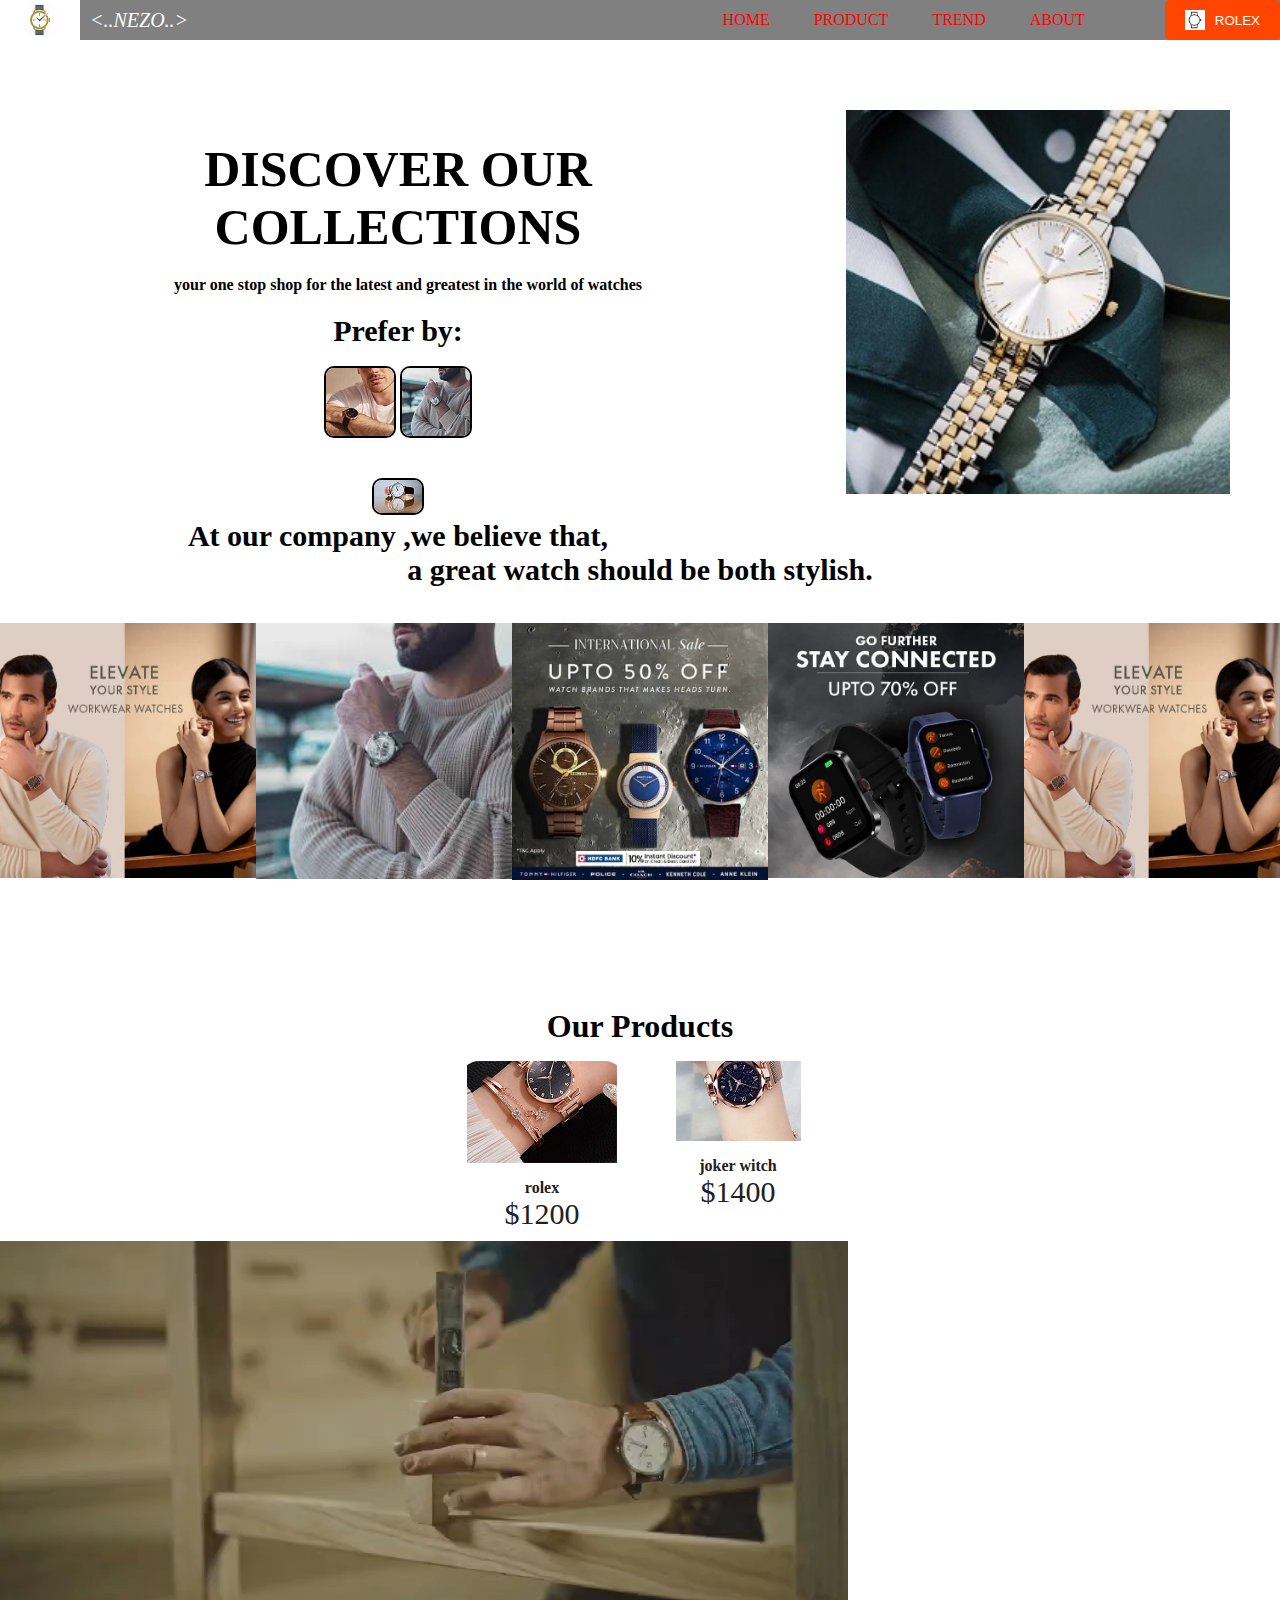
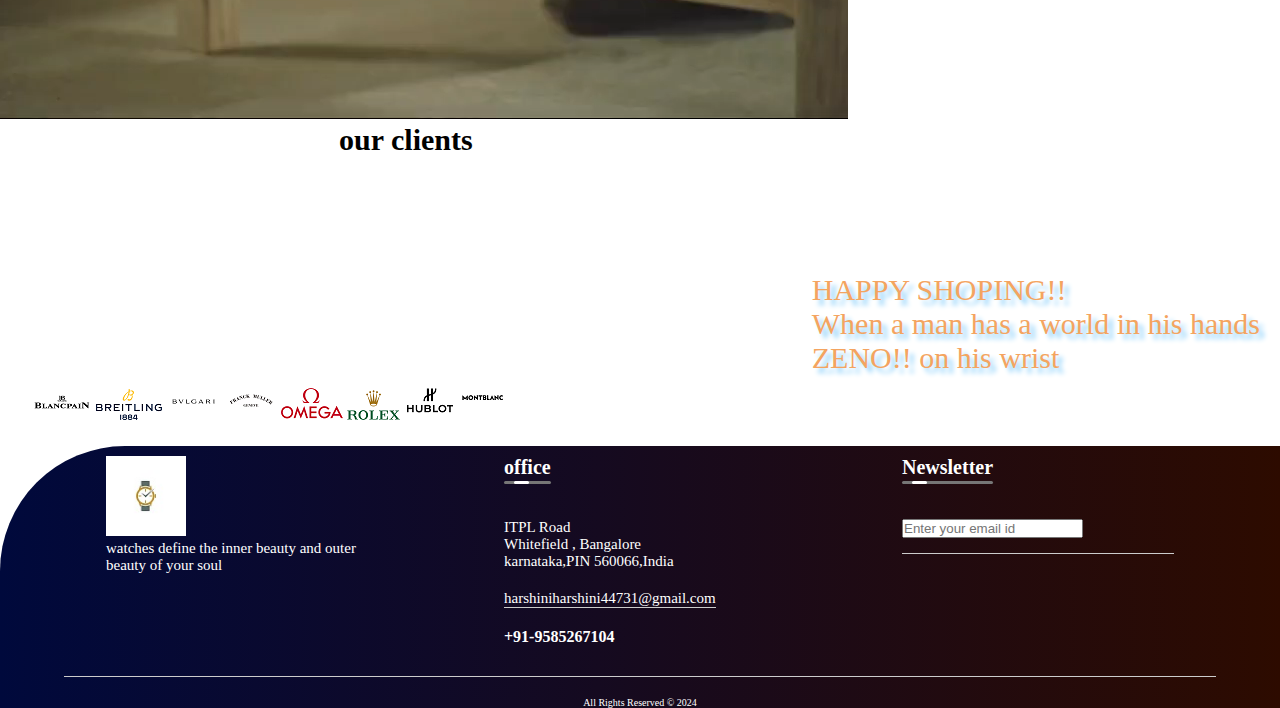
<file: index.html>
<!doctype html>
<html>
  <head>
    <title>NEZO WITCH </title>
	<meta charset="UTF-8">
	<link href="bb.css" rel="stylesheet">
	
	</head>
	<body>
	   <nav>
          <img src="aaa.png" class="logo"><p class="g"><..NEZO..></p>
		  <ul>
			<li><a href="index.html">HOME</a></li>
			<li><a href="product.html">PRODUCT</a></li>
			<li><a href="dd.html">TREND</a></li>
			<li><a href="hh.html">ABOUT</a></li>
		  </ul>
		  <button class="btn"><img src="empty.png">ROLEX</button>
	   </nav>
	   <img src="akilia.jpg" class="a">
	   <h1 class="b">DISCOVER OUR<br>COLLECTIONS</h1>
	   <h4 class="c">your one stop shop for the latest and greatest in the world of watches</h4>
	   <h3 class="d"> Prefer by:</h3><br>
	   <center>
		<img src="handsome.jpg" class="f">
		<img src="handsome 2.jpg" class="f">
	</center>
	<br><br>
	<center>
	<img src="free wirst.jpg" class="e">
    </center>
    <h4 class="dd"><p>At our company ,we believe that,<br> a great watch should be both stylish.</h4></p><br><br>
		<div id="slider">
		<figure>
			<img src="elevate.jpeg">
			<img src="download.jpg">
			<img src="offer.jpeg">
			<img src="smart.jpg">
			<img src="elevate.jpeg">
		</figure>
	</div>
	<p class="m">
	   <section class="products">
		 <center><h1 class="u">Our Products</h1></center>
		   <div class="all-products">
			  <div class="product">
				 <img src="ladies.jpg">
				 <div class="product-info">
					<h4 class="product-title">rolex</h4>
					<p class="product-price">$1200</p>
					<a class="product-btn" href="a">Buy Now</a>
				 </div>
			  </div>
			  <div class="product">
			  <img src="icon.jpg">
			  <div class="product-info">
				 <h4 class="product-title">joker witch</h4>
				 <p class="product-price">$1400</p>
				 <a class="product-btn" href="a">Buy Now</a>
			  </div><br>
			</div>
		   </div>
	   </section>
	   <video autoplay loop muted plays-inline class="watch video.mp4">
		  <source src="watch video.mp4"></video>
		  <p class="i">HAPPY SHOPING!!<br>When a man has a world in his hands<br>ZENO!! on his wrist</p>
	<center><h4 class="h">our clients</h4></center>
    <marquee  direction="right" behaviour="alternate" loop="1000">
		<img src="balcipian.png">
		<img src="breitling.png">
		<img src="bulgavari.png">
		<img src="franck.png">
		<img src="omega.png">
		<img src="rolex.png">
		<img src="hulbot.png">
		<img src="mont.png"> 
    </div>
	</marquee>
	<br><br>
	 <footer>
		<div class="row">
			<div class="col">
				<img src="wrist watch.jpg" class="logo">
				<p class="ll">watches define the inner beauty and outer beauty of your soul</p>
			</div>
			<div class="col">
				<h3 class="nn">office<div class="underline"><span></span></div></h3>
				<p class="ll">ITPL Road</p>
				<p class="ll">Whitefield , Bangalore</p>
				<p class="ll">karnataka,PIN 560066,India</p>
				<p class="email-id">harshiniharshini44731@gmail.com</p>
				<h4>+91-9585267104</h4>
			</div>
			<div class="col">
				<h3 class="nn">Newsletter<div class="underline"><span></span></div></h3>
				<form>
					<input type="email" placeholder="Enter your email id" required>
				</form>
			</div>
		</div>
		<hr>
		<p class="copyrights">All Rights Reserved &copy; 2024</p>
	 </footer>
    
	
	</body> 
</html>
</file>
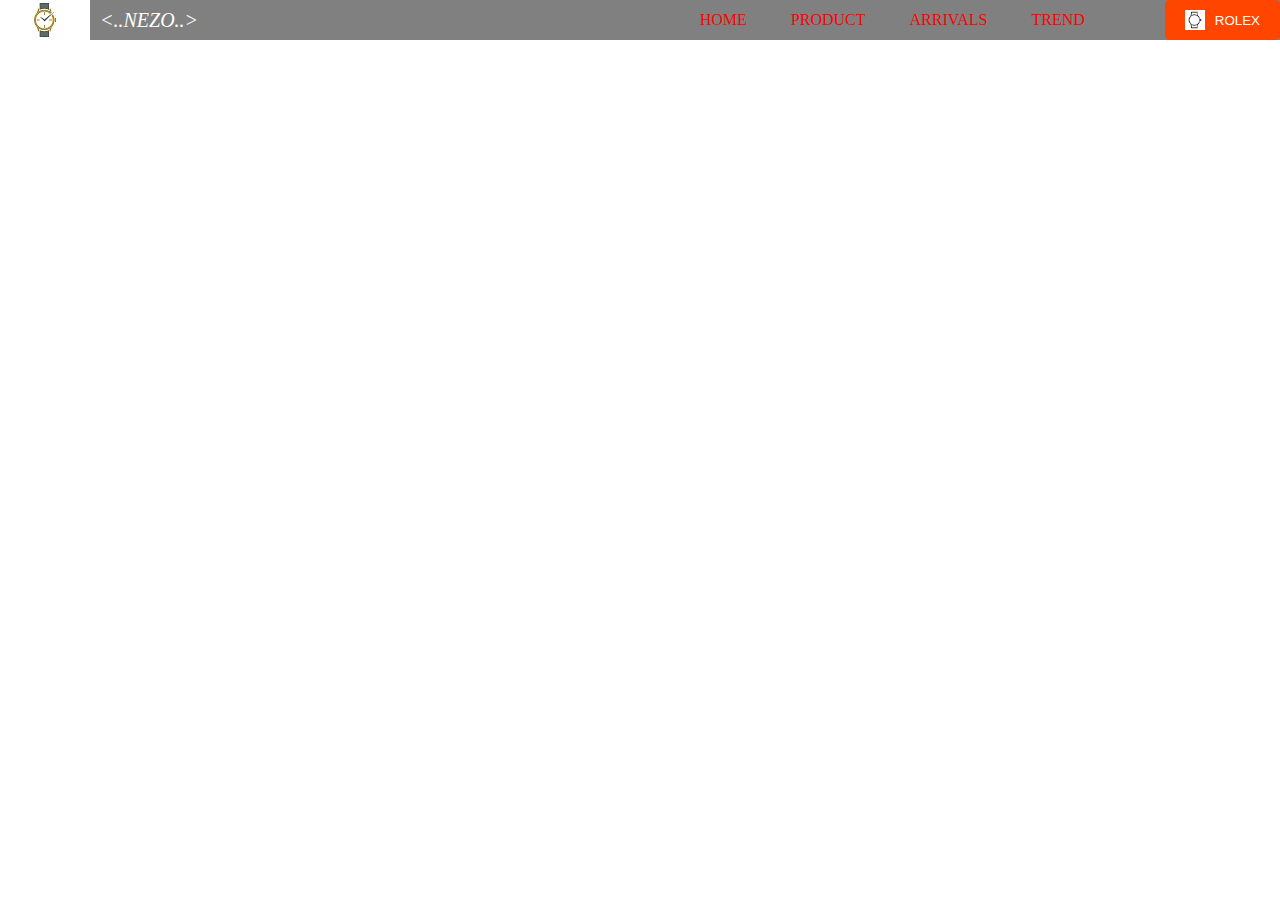
<file: arrival 1.html>
<!doctype html>
<html>
  <head>
    <title>Arrival </title>
	<meta charset="UTF-8">
	<link href="arrival2.css" rel="stylesheet">
	
	</head>
	<body>
	   <nav>
          <img src="aaa.png" class="logo"><p class="g"><..NEZO..></p>
		  <ul>
			<li><a href="http://127.0.0.1:5500/aa.html">HOME</a></li>
			<li><a href="http://127.0.0.1:5500/product.html#">PRODUCT</a></li>
			<li><a href="http://127.0.0.1:5500/product.html#">ARRIVALS</a></li>
			<li><a href="http://127.0.0.1:5500/product.html#">TREND</a></li>
		  </ul>
		  <button class="btn"><img src="empty.png">ROLEX</button>
	   </nav>
       </body>
       </html>
</file>
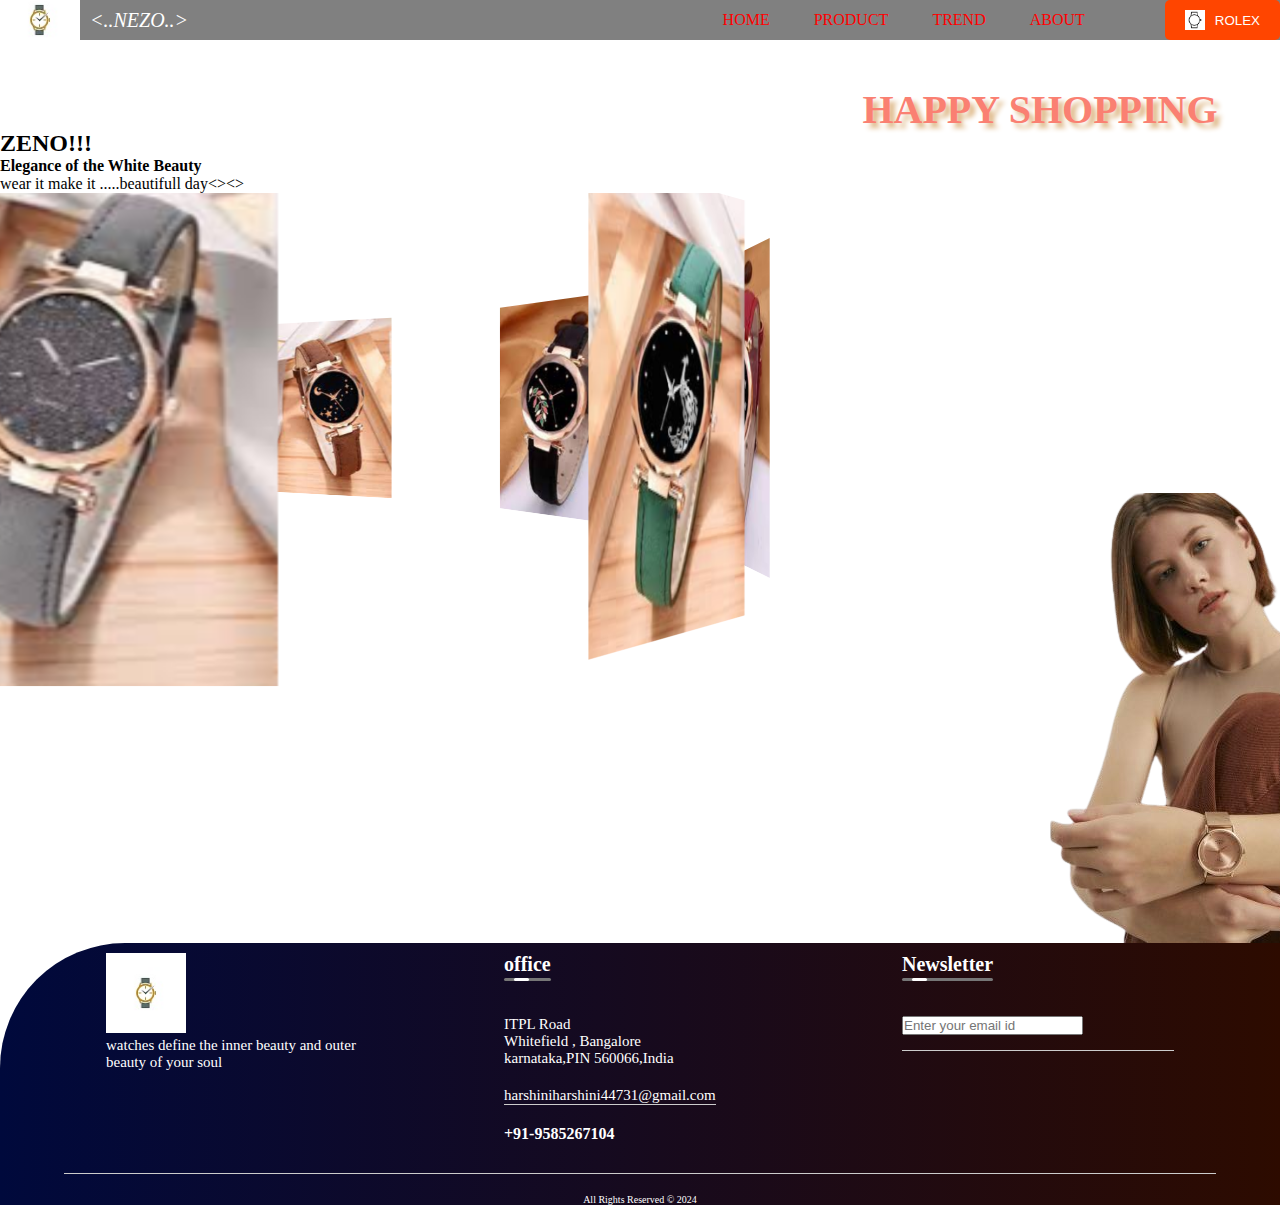
<file: dd.html>
<!doctype html>
<html>
  <head>
    <title>Trend</title>
	<meta charset="UTF-8">
	<link href="dd1.css" rel="stylesheet">
	
	</head>
	<body>
	   <nav>
          <img src="aaa.png" class="logo"><p class="g"><..NEZO..></p>
		  <ul>
			<li><a href="index.html">HOME</a></li>
			<li><a href="product.html">PRODUCT</a></li>
			<li><a href="dd.html">TREND</a></li>
			<li><a href="hh.html">ABOUT</a></li>
		  </ul>
		  <button class="btn"><img src="empty.png">ROLEX</button>
	   </nav>
   
       <div class="content">
        <h1 class="h">
           HAPPY SHOPPING
        </h1>
       <div class="author">
           <h2>ZENO!!!</h2>
           <p ><b>Elegance of the White Beauty</b></p>
           <p>
               wear it make it  .....beautifull day<><>
           </p>
        </div>
		<center>
		  <div class="banner">
			 <div class="slider" style="--quantity: 10"> 
				 <div class="item" style="--position: 1"><img src="n.jpg" alt=""></div>
				 <div class="item" style="--position: 2"><img src="a.jpg" alt=""></div>
				 <div class="item" style="--position: 3"><img src="b.jpg" alt=""></div>
				 <div class="item" style="--position: 4"><img src="c.jpg" alt=""></div>
				 <div class="item" style="--position: 5"><img src="d.jpg" alt=""></div>
				 <div class="item" style="--position: 6"><img src="f.jpg" alt=""></div>
				 <div class="item" style="--position: 7"><img src="i.jpg" alt=""></div>
				 <div class="item" style="--position: 8"><img src="j.jpg" alt=""></div>
		  </div>
		  </div>
		</div>
		 </center>
		 <div id="model">
			<img src="aqua.png" id="model 1">
		  </div>
		 <footer>
			<div class="row">
				<div class="col">
					<img src="wrist watch.jpg" class="logo">
					<p class="ll">watches define the inner beauty and outer beauty of your soul</p>
				</div>
				<div class="col">
					<h3 class="nn">office<div class="underline"><span></span></div></h3>
					<p class="ll">ITPL Road</p>
					<p class="ll">Whitefield , Bangalore</p>
					<p class="ll">karnataka,PIN 560066,India</p>
					<p class="email-id">harshiniharshini44731@gmail.com</p>
					<h4>+91-9585267104</h4>
				</div>
				<div class="col">
					<h3 class="nn">Newsletter<div class="underline"><span></span></div></h3>
					<form>
						<input type="email" placeholder="Enter your email id" required>
					</form>
				</div>
			</div>
			<hr>
			<p class="copyrights">All Rights Reserved &copy; 2024</p>
		 </footer>
		
 
	   </body>
	   </html>
</file>
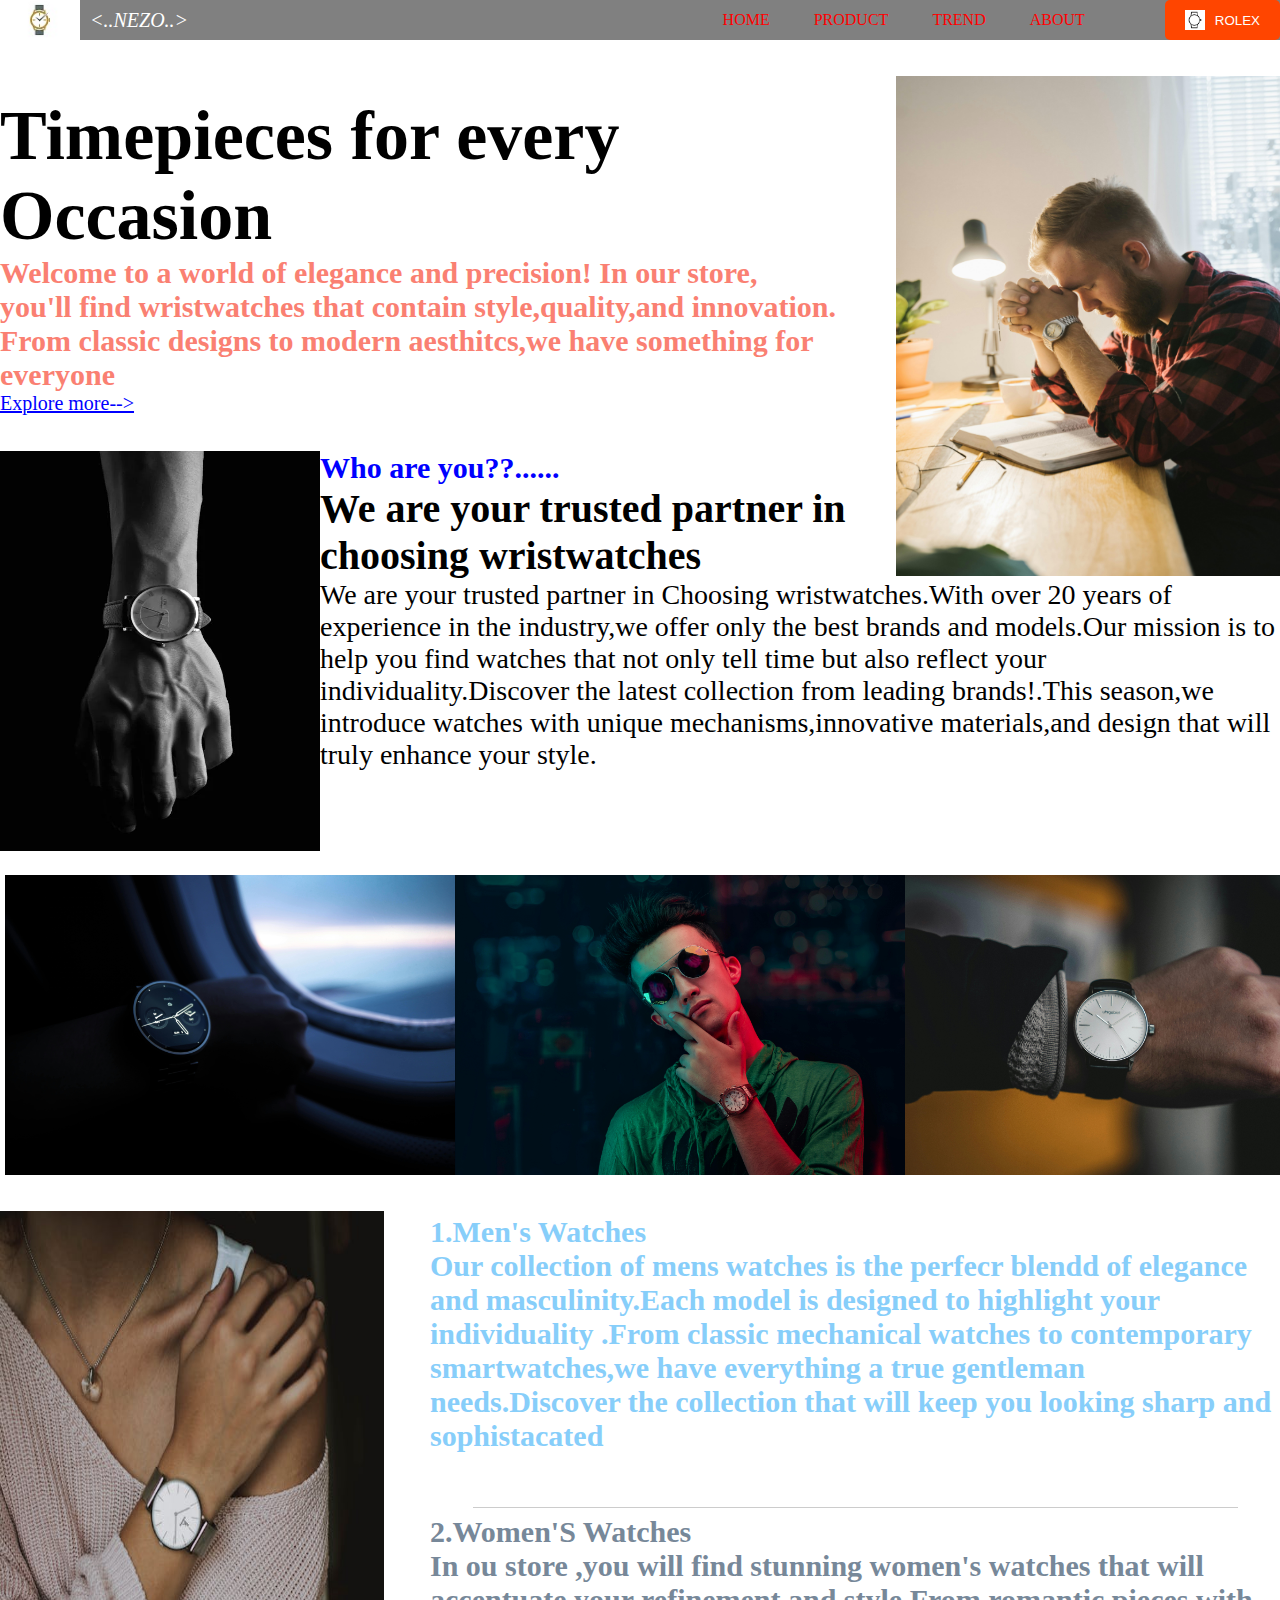
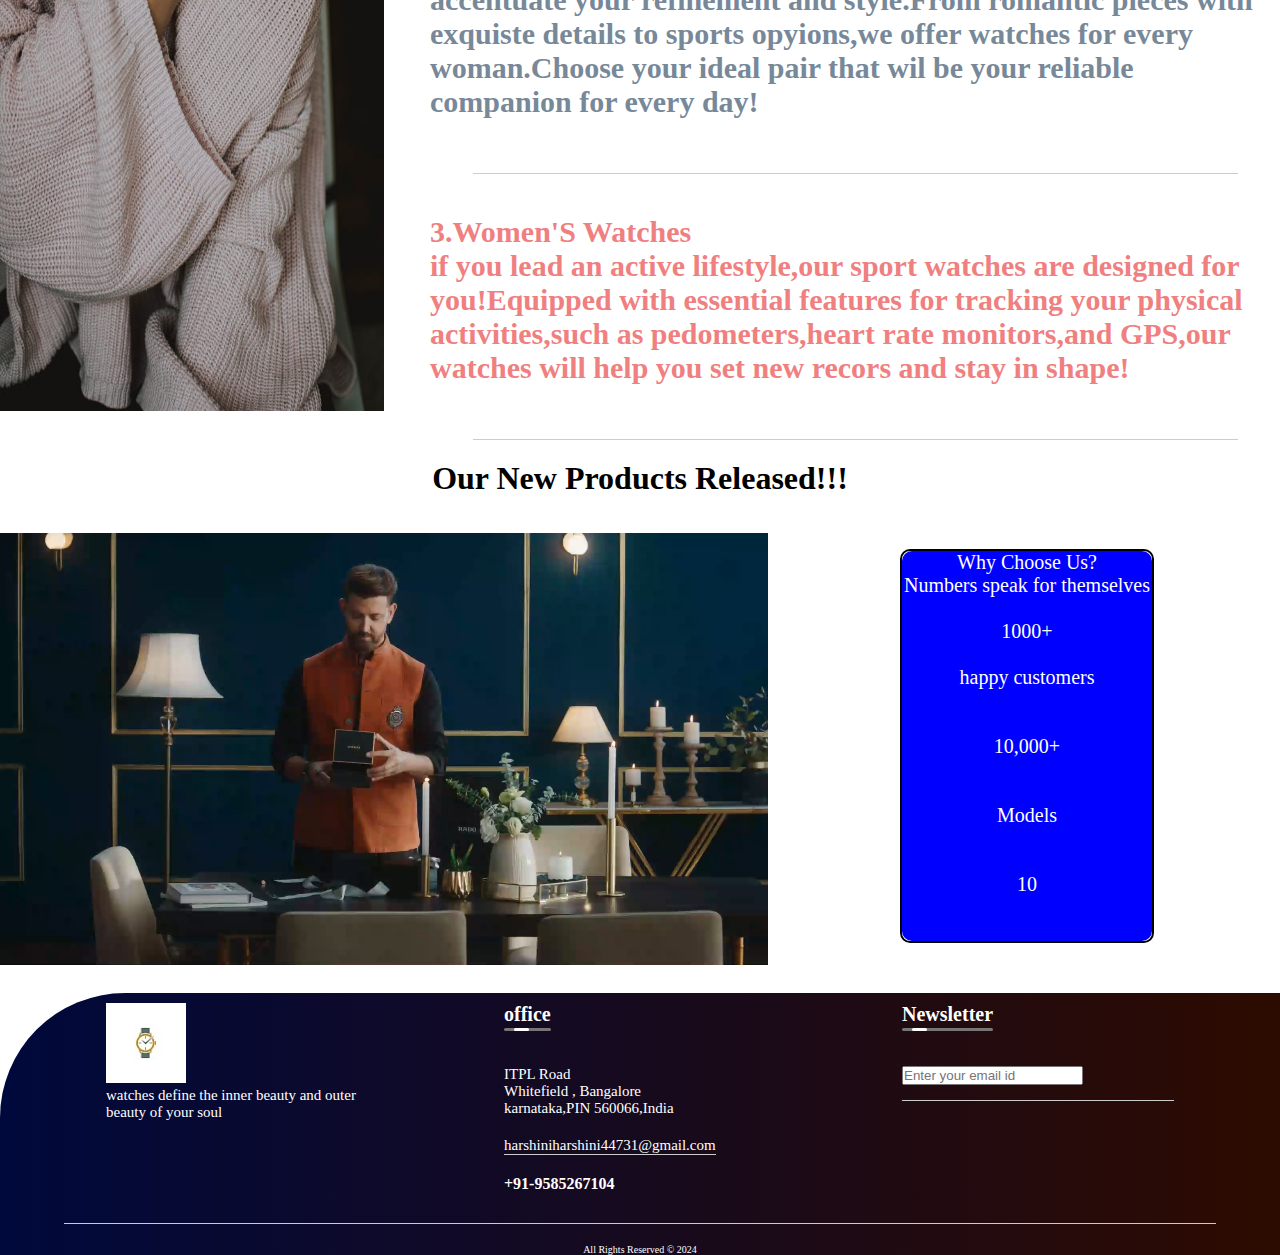
<file: hh.html>
<!doctype html>
<html>
  <head>
    <title>Arrival </title>
	<meta charset="UTF-8">
	<link href="hh1.css" rel="stylesheet">
  </head>
  <body>
    <nav>
	<img src="aaa.png" class="logo"><p class="g"><..NEZO..></p>
	<ul>
	  <li><a href="index.html">HOME</a></li>
	  <li><a href="product.html">PRODUCT</a></li>
	  <li><a href="dd.html">TREND</a></li>
	  <li><a href="hh.html">ABOUT</a></li>
	</ul>
	<button class="btn"><img src="empty.png">ROLEX</button>
   </nav>
   <br><br>
   <div>
   <img src="man.jpg" id="four" >
       <h1 id="time">Timepieces for every Occasion</h1>
       <h1 id="as">Welcome to a world of elegance and precision! In our store,<br> you'll find wristwatches that contain style,quality,and innovation.<br>
        From classic designs to modern aesthitcs,we have something for everyone</h1>
        <a href="#" id="link">Explore more--></a><br><br><br>
	</div>
	<div>
		<img src="yudas.webp" id="yudas">
		  <h4 id="who"> Who are you??......</h4>
		 <h4 id="we">We are your trusted partner in choosing wristwatches</h4>
		 <center id="wrist">We are your trusted partner in Choosing wristwatches.With over 20 years of experience in the industry,we offer only the best brands and models.Our mission is to help you find watches that not only tell time but also reflect your individuality.Discover the latest collection from leading brands!.This season,we introduce watches with unique mechanisms,innovative materials,and design that will truly enhance your style.</center>
	  </div>
	  <br><br><br>
	  <div class="d">
		<img src="100.jpg">
		<img src="101.jpg">
		<img src="103.jpg">
       </div>
	   <br><br>
      <div>
		<img src="han.jpeg" id="han">
		<h4 id="new1">1.Men's Watches<br>Our collection of mens watches is the perfecr blendd of elegance and masculinity.Each model is designed to highlight your individuality .From classic mechanical watches to contemporary smartwatches,we have everything a true gentleman needs.Discover the collection that will keep you looking sharp and sophistacated<br><br><hr></h4>
		<h4 id="new2">2.Women'S Watches<br>In ou store ,you will find stunning women's watches that will accentuate your refinement and style.From romantic pieces with exquiste details to sports opyions,we offer watches for every  woman.Choose your ideal pair that wil be your reliable companion for every day!<br><br><hr></h4>
		<h4 id="new3">3.Women'S Watches<br>if you lead an active lifestyle,our sport watches are designed for you!Equipped with essential features for tracking your physical activities,such as pedometers,heart rate monitors,and GPS,our watches will help you set new recors and stay in shape!<br><br><hr></h4>
    </div>
	<br><br>
	<div id="video">
		<center><h1>Our New Products Released!!!</h1></center><br><br>
	  <video autoplay loop muted class="mp4"src="heeyyyyyyyyyyyyyyyyyyyyy.mp4"></video>
		<div id="div">
		<p id="ee">Why Choose Us?<br>Numbers speak for themselves<br><br> 1000+<br><br> happy customers<br><br><br>10,000+<br><br><br>Models<br><br><br>10<br><br><br>Exclusive collections</p></div>
	  </div>
	  <div id="number">
		<div id="row">
			<div class="col">
				<img src="wrist watch.jpg" class="logo">
				<p class="ll">watches define the inner beauty and outer beauty of your soul</p>
			</div>
			<div class="col">
				<h3 class="nn">office<div class="underline"><span></span></div></h3>
				<p class="ll">ITPL Road</p>
				<p class="ll">Whitefield , Bangalore</p>
				<p class="ll">karnataka,PIN 560066,India</p>
				<p class="email-id">harshiniharshini44731@gmail.com</p>
				<h4>+91-9585267104</h4>
			</div>
			<div class="col">
				<h3 class="nn">Newsletter<div class="underline"><span></span></div></h3>
				<form>
					<input type="email" placeholder="Enter your email id" required>
				</form>
			</div>
		</div>
		<hr>
		<p class="copyrights">All Rights Reserved &copy; 2024</p>
	</div>

   </body>
	   </html>
</file>
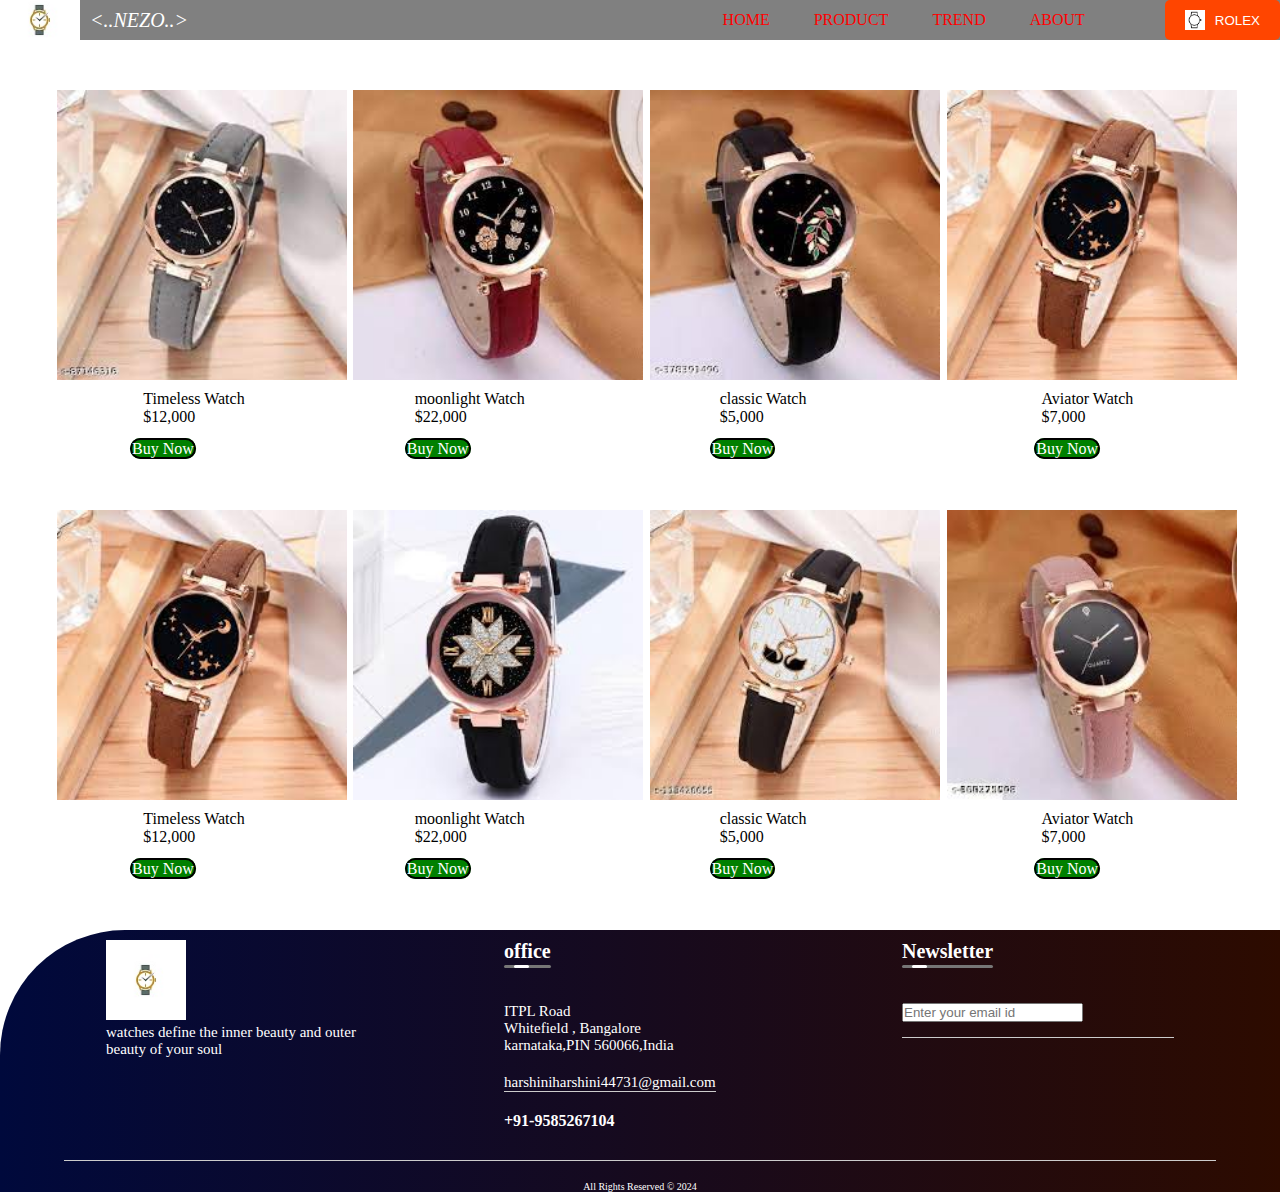
<file: product.html>
<!doctype html>
<html>

<head>
	<title>Product </title>
	<meta charset="UTF-8">
	<link href="product1.css" rel="stylesheet">

</head>

<body>
	<nav>
		<img src="aaa.png" class="logo">
		<p class="g">
			<..NEZO..>
		</p>
		<ul>
			<li><a href="index.html">HOME</a></li>
			<li><a href="product.html">PRODUCT</a></li>
			<li><a href="dd.html">TREND</a></li>
			<li><a href="hh.html">ABOUT</a></li>
		</ul>
		<button class="btn"><img src="empty.png" id="z">ROLEX</button>
	</nav>
	<div class="d">
		<img src="i.jpg" id="ddd">
		<img src="b.jpg" id="ddd">
		<img src="c.jpg" id="ddd">
		<img src="d.jpg" id="ddd">
		<div id="price">
			<p id="pr">Timeless Watch<br>$12,000</p>
			<p id="pr1">moonlight Watch<br>$22,000</p>
			<p id="pr2">classic Watch<br>$5,000</p>
			<p id="pr3">Aviator Watch<br>$7,000</p>
		</div>
	</div>
	<div id="bynow">
	<a href="#" id="ac">Buy Now</a>
	<a href="#" id="ac1">Buy Now</a>
	<a href="#" id="ac2">Buy Now</a>
	<a href="#" id="ac3">Buy Now</a>
</div>
<div id="dd">
	<img src="e.jpg" id="ddd">
	<img src="f.jpg" id="ddd"> 
	<img src="g.jpg" id="ddd">
	<img src="h.jpg" id="ddd">
	<div id="price1">
		<p id="pre">Timeless Watch<br>$12,000</p>
		<p id="pre1">moonlight Watch<br>$22,000</p>
		<p id="pre2">classic Watch<br>$5,000</p>
		<p id="pre3">Aviator Watch<br>$7,000</p>
	</div>
</div>
<div id="bynow">
	<a href="#" id="ac">Buy Now</a>
	<a href="#" id="ac1">Buy Now</a>
	<a href="#" id="ac2">Buy Now</a>
	<a href="#" id="ac3">Buy Now</a>
</div>
<div id="number">
	<div id="row">
		<div class="col">
			<img src="wrist watch.jpg" class="logo">
			<p class="ll">watches define the inner beauty and outer beauty of your soul</p>
		</div>
		<div class="col">
			<h3 class="nn">office<div class="underline"><span></span></div></h3>
			<p class="ll">ITPL Road</p>
			<p class="ll">Whitefield , Bangalore</p>
			<p class="ll">karnataka,PIN 560066,India</p>
			<p class="email-id">harshiniharshini44731@gmail.com</p>
			<h4>+91-9585267104</h4>
		</div>
		<div class="col">
			<h3 class="nn">Newsletter<div class="underline"><span></span></div></h3>
			<form>
				<input type="email" placeholder="Enter your email id" required>
			</form>
		</div>
	</div>
	<hr>
	<p class="copyrights">All Rights Reserved &copy; 2024</p>
</div>
</body>

</html>
</file>
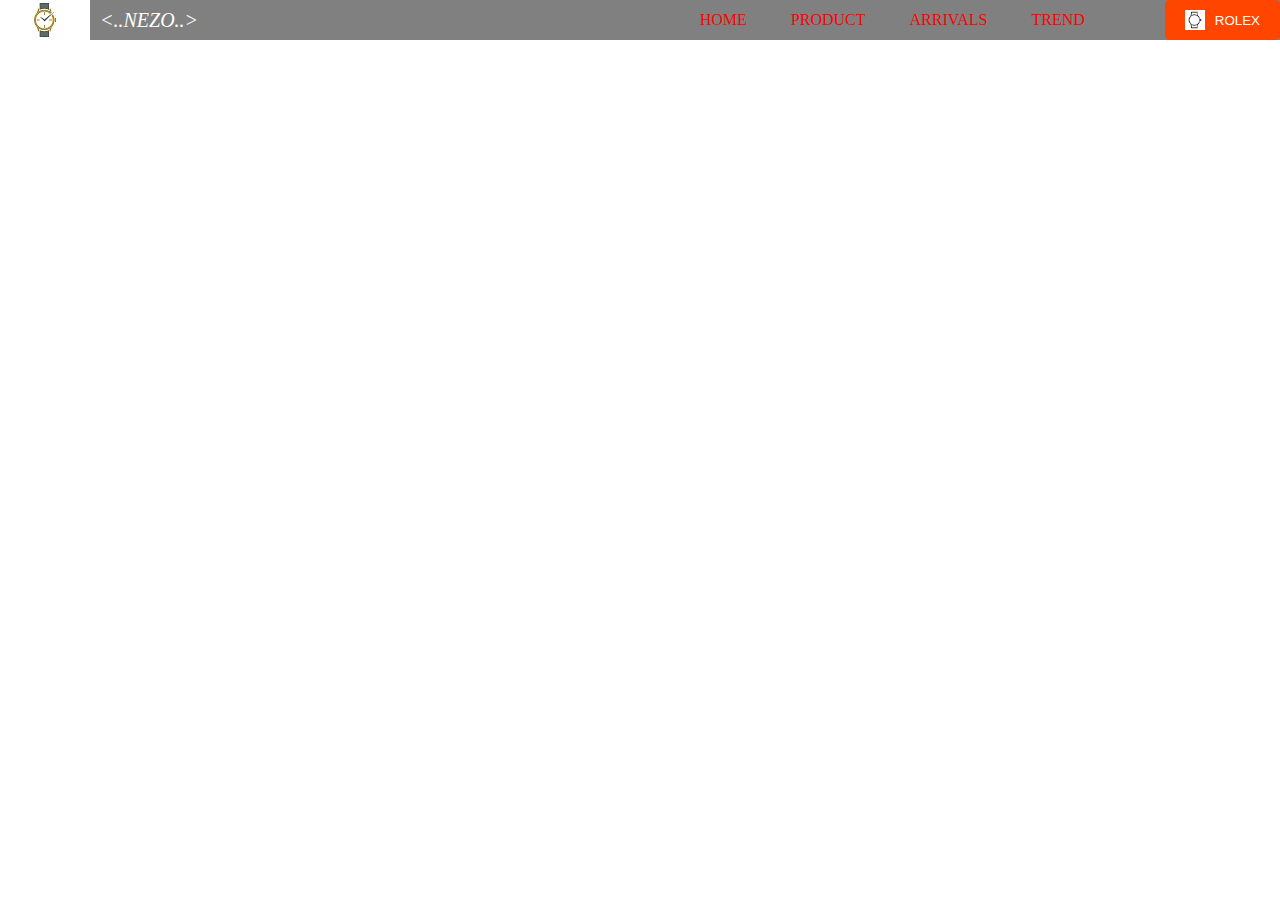
<file: trend.html>
<!doctype html>
<html>
  <head>
    <title>Trend </title>
	<meta charset="UTF-8">
	<link href="trend.css" rel="stylesheet">
	
	</head>
	<body>
	   <nav>
          <img src="aaa.png" class="logo"><p class="g"><..NEZO..></p>
		  <ul>
			<li><a href="http://127.0.0.1:5500/aa.html">HOME</a></li>
			<li><a href="">PRODUCT</a></li>
			<li><a href="">ARRIVALS</a></li>
			<li><a href="">TREND</a></li>
		  </ul>
		  <button class="btn"><img src="empty.png">ROLEX</button>
	   </nav>
       </body>
       </html>
</file>
<file: bb.css>
*{
	margin:0;
	padding:0;
}
nav{
	width:100%;
	display:flex;
	align-items: center;
	justify-content: space-between;
	padding:10px 0;
	background-color: grey;
	height:20px;
}
.logo{
	width: 100px;
	cursor: pointer;
	margin-right:10px;

}
.g{

	font-size:20px;
	font-style:italic;
	color:white;
	margin-right:10px;

}
nav ul{
	list-style: none;
	width:100%;
	text-align: right;
	padding-right: 60px;
}
nav ul li{
	display: inline-block;
	margin: 10px 20px;
}
nav ul li a{
	color:red;
	text-decoration:none;
}
.btn{
	display: flex;
	align-items:center;
	padding: 10px 20px;
	border: 0;
	outline: 0;
	border-radius: 5px;
	background: orangered;
	color: white;
	font-weight: 500;
	cursor: pointer;

}
.btn img{
	width:20px;
	margin-right: 10px;
}
.section{
	position: relative;
	padding-top:50px;
	width:100%;
	height: 100vh;
	display: flex;
	align-items: center;
	justify-content: center;

}
.section h1{
	text-align: center;
	color:bisque;
	font-size: 3rem;
	font-family:italic;
	padding: 30px;
	margin: 15px;
	z-index:1;
	opacity:0.8;
}
.a{
	float:right;
	padding-top:20px;
	margin:50px;
	height:400%;
	width:30%;
}
.b{
	text-align:center;
	padding-top:100px;
	font-size:50px;
}
.c{
	padding-right:20px;
	margin:20px;
	text-align:center;
}
.d{
	text-align:center;
	font-size:30px;
	padding-right:10px;
	
}
.f{
	border-radius:10px;
	border-left:solid 2px black;
	border-right: solid 2px black;
	border-top: solid 2px black;
	border-bottom: solid 2px black;
	
}
.f{
	border-radius:10px;
	border-left:solid 2px black;
	border-right: solid 2px black;
	border-top: solid 2px black;
	border-bottom: solid 2px black;
	
}
.e{
	border-radius:10px;
	border-left:solid 2px black;
	border-right: solid 2px black;
	border-top: solid 2px black;
	border-bottom: solid 2px black;		
}
p{
	font-size:30px;
}
.dd{
	text-align:center;
	font-family:Blackadder ITC;
}
#slider{
	overflow: hidden;
}
#slider figure{
	position: relative;
	width:100%;
	margin: 0;
	left: 0;
	animation: 30s slider infinite;
	 animation-delay:10s;

}
#slider figure img{
	float: left;
	width:20%;

}
@keyframes slider{
	0% {
		left: 0;
	}
	20% {
		left: 0;
	}
	25% {
		left:-100%;
	}
	45% {
		left: -100%;
	}
	50% {
		left: -200%;
	}
	70% {
		left: -200%;
	}
	75%{
		left: -300%;
	}
	95%{
		left: -300%;
	}
	100%{
		left:-400%;
	}
}
.h{
	font-size:30px;
	font-family:italic;
}
footer{
	width: 100%;
	position:absolute;
	background: linear-gradient(to right, #00093c, #2d0b00);
	color:#fff;
	padding-top: 100px 0 30px;
	border-top-left-radius: 125px;
}
.row{
	width: 85%;
	margin: auto;
	display: flex;
	flex-wrap: wrap;
	align-items: flex-start;
	justify-content: space-between;
}
.col{
	flex-basis: 25%;
	padding: 10px;
}
.logo{
	width: 80px;
	
}
.ll{
	font-size:15px;
}
.nn{
	font-size:20px;
	width:fit-content;
	margin-bottom: 40px;
	position: relative;
}
.email-id{
	font-size:15px;
	width: fit-content;
	border-bottom: 1px solid #ccc;
	margin:20px 0;
}
form{
	padding-bottom:15px;
	display: flex;
	align-items:center;
	justify-content: space-between;
	border-bottom: 1px solid #ccc;
	margin-bottom: 50px;
}
hr{
	width:90%;
	border:0;
	border-bottom:1px solid #ccc;
	margin: 20px auto;

}
.copyrights{
	font-size:10px;
	text-align: center;
}
.underline{
	width:100%;
	height:3px;
	background: #767676;
	border-radius: 2px;
	position: absolute;
	top:25px;
	left:0;
	overflow:hidden;
}
.underline span{
	width: 15px;
	height:100%;
	background: #fff;
	border-radius:2px;
	position: absolute;
	top:0;
	left:10px;
	animation: moving 2s linear infinite;
}
@keyframes moving{
	0%{
		left:-20px;
	}
	100%{
		left:100%;
	}
}
.m{
	font-size:2px;
	font-family: italic;
    color:#ececec;
	padding: 4rem;
}

h2{
	text-align: center;
	margin-bottom: 5rem;
	font-size: 4rem;
}
.all-products{
	display: flex;
	align-items: center;
	justify-content: center;
	flex-wrap: wrap;

}
.product{
	overflow: hidden;
	background: #ffffff;
	color: #21201e;
	text-align: center;
	width: 100px;
	height: 100px;
	padding:2rem;
	display: flex;
	flex-direction: column;
	align-items: center;
	justify-content: center;
	border-radius: 1.2rem;
	margin: 1rem;

}
.product:hover img{
     scale: 1.1;

}
.product:hover{
	box-shadow: 5px 15px 25px black;

}
.product img{
	height: 200px;
	margin: 1rem;
	transition: all 0.3s;
}
.product a:link, .product a:visited{
	color: #ececec;
	font-size: 2px;
	display: inline-block;
	text-decoration: none;
	background-color: #2c3e50;
	padding: 1.2rem 3rem;
	border-radius: 1rem;
	margin-top:1rem;
	transition: all 0.2s;
}
.product a:hover{
	transform: scale(1.1);
}
.i{
	padding-right:20px;
	padding-top:150px;
	float:right;
	font-size:30px;
	color:sandybrown;
	text-shadow: 5px 5px 5px lightskyblue
	;

}
</file>
<file: arrival2.css>
*{
	margin:0;
	padding:0;
}
nav{
	width:100%;
	display:flex;
	align-items: center;
	justify-content: space-between;
	padding:10px 0;
	background-color: grey;
	height:20px;
}
.logo{
	width: 100px;
	cursor: pointer;
	margin-right:10px;

}
.g{

	font-size:20px;
	font-style:italic;
	color:white;
	margin-right:10px;

}
nav ul{
	list-style: none;
	width:100%;
	text-align: right;
	padding-right: 60px;
}

nav ul li{
	display: inline-block;
	margin: 10px 20px;
}
nav ul li a{
	color:red;
	text-decoration:none;
}
.btn{
	display: flex;
	align-items:center;
	padding: 10px 20px;
	border: 0;
	outline: 0;
	border-radius: 5px;
	background: orangered;
	color: white;
	font-weight: 500;
	cursor: pointer;

}
.btn img{
	width:20px;
	margin-right: 10px;
}
</file>
<file: dd1.css>
*{
	margin:0;
	padding:0;
}
nav{
	width:100%;
	display:flex;
	align-items: center;
	justify-content: space-between;
	padding:10px 0;
	background-color: grey;
	height:20px;
}
.logo{
	width: 100px;
	cursor: pointer;
	margin-right:10px;

}
.g{

	font-size:20px;
	font-style:italic;
	color:white;
	margin-right:10px;

}
nav ul{
	list-style: none;
	width:100%;
	text-align: right;
	padding-right: 60px;
}

nav ul li{
	display: inline-block;
	margin: 10px 20px;
}
nav ul li a{
	color:red;
	text-decoration:none;
}
.btn{
	display: flex;
	align-items:center;
	padding: 10px 20px;
	border: 0;
	outline: 0;
	border-radius: 5px;
	background: orangered;
	color: white;
	font-weight: 500;
	cursor: pointer;

}
.btn img{
	width:20px;
	margin-right: 10px;
}
.banner{
    width: 100%;
    height: 100vh;
    text-align: center;
    overflow: hidden;
    position: relative;
}
.banner .slider{
    position:absolute;
    width:200px;
    height: 250px;
    top:10%;
    left:calc(50%- 100px);
    transform-style: preserve-3d;
    transform: perspective(1000px);
    animation: autoRun 20s linear infinite;
	z-index: 2;


}
@keyframes autoRun{
    from{
        transform: perspective(1000px)  rotateY(0deg);
    }to{
        transform: perspective(1000px)  rotateY(360deg);
        }

    }

.banner .slider .item{
    float:right;
    padding-right:20px;
    position:absolute;
    inset: 0 0 0 0;
    transform:
    rotateY(calc( (var(--position) - 1) * (360 / var(--quantity)) * 1deg))
    translateZ(550px);
	z-index: -1;
}
.banner .slider .item img{
    width: 100%;
    height: 100%;
    object-fit: cover;
}
.banner .content{
    position: absolute;
    bottom: 0;
    left: 50%;
    transform: translateX(-50%);
    width: min(1400px, 100vw);
    height: max-content;
    padding-bottom: 100px;
    display: flex;
    flex-wrap: wrap;
    justify-content: space-between;
    align-items: center;
	z-index:1;
}
.h{ 
	padding-left:800px;
	padding-top: 50px;
	text-align:center;
	font-family: italic;
	font-size: 40px;
	line-height: 1em;
	color: salmon;
	text-shadow: 5px 5px 5px burlywood;
	position:relative;
}
.h::after{
	position: absolute;
	inset: 0 0 0 0;
	content: attr(h);
	z-index: 2;
	-webkit-text-stroke: 2px white;
	color:transparent

}
.banner.content.h{
	font-family: poppins;
	text-align: center;
	max-width: 200px;
}
#model{
	width: 300px;
	height: 200px;
	margin-left: 1050px;
	margin-top: -600px;
}
body{
	background-color: white;
}
footer{
	width: 100%;
	position:absolute;
	background: linear-gradient(to right, #00093c, #2d0b00);
	color:#fff;
	padding-top: 100px 0 30px;
	border-top-left-radius: 125px;
	margin-top: 250px;
}
.row{
	width: 85%;
	margin: auto;
	display: flex;
	flex-wrap: wrap;
	align-items: flex-start;
	justify-content: space-between;
}
.col{
	flex-basis: 25%;
	padding: 10px;
}
.logo{
	width: 80px;
	
}
.ll{
	font-size:15px;
}
.nn{
	font-size:20px;
	width:fit-content;
	margin-bottom: 40px;
	position: relative;
}
.email-id{
	font-size:15px;
	width: fit-content;
	border-bottom: 1px solid #ccc;
	margin:20px 0;
}
form{
	padding-bottom:15px;
	display: flex;
	align-items:center;
	justify-content: space-between;
	border-bottom: 1px solid #ccc;
	margin-bottom: 50px;
}
hr{
	width:90%;
	border:0;
	border-bottom:1px solid #ccc;
	margin: 20px auto;

}
.copyrights{
	font-size:10px;
	text-align: center;
}
.underline{
	width:100%;
	height:3px;
	background: #767676;
	border-radius: 2px;
	position: absolute;
	top:25px;
	left:0;
	overflow:hidden;
}
.underline span{
	width: 15px;
	height:100%;
	background: #fff;
	border-radius:2px;
	position: absolute;
	top:0;
	left:10px;
	animation: moving 2s linear infinite;
}
@keyframes moving{
	0%{
		left:-20px;
	}
	100%{
		left:100%;
	}
}
</file>
<file: hh1.css>
*{
	margin:0;
	padding:0;
}
nav{
	width:100%;
	display:flex;
	align-items: center;
	justify-content: space-between;
	padding:10px 0;
	background-color: grey;
	height:20px;
}
.logo{
	width: 100px;
	cursor: pointer;
	margin-right:10px;

}
.g{

	font-size:20px;
	font-style:italic;
	color:white;
	margin-right:10px;

}
nav ul{
	list-style: none;
	width:100%;
	text-align: right;
	padding-right: 60px;
}
nav ul li{
	display: inline-block;
	margin: 10px 20px;
}
nav ul li a{
	color:red;
	text-decoration:none;
}
.btn{
	display: flex;
	align-items:center;
	padding: 10px 20px;
	border: 0;
	outline: 0;
	border-radius: 5px;
	background: orangered;
	color: white;
	font-weight: 500;
	cursor: pointer;

}
.btn img{
	width:20px;
	margin-right: 10px;
}
#time{
    
    padding-top:20px;
    font-size:70px;
    color:black;
}
#as{
    font-size:30px;
    color:salmon;
    
}
#four{
    float:right;
    height:500px;
    width:30%;
}
#link{
    
    color:blue;
    font-size:20px;
}
#yudas{
    float:left;
    width:25%;
    height:400px;
}
#who{
    font-size:30px;
    color:blue;
}
#we{
    font-size:40px;
    color:black;
}
#wrist{
    font-size:28px;
    text-align:left;
}
.d{
    width:120px;
	margin-left:5px;
    height:300px;
	margin-top: 50px;
    display:flex;
    flex-direction:row;
    justify-content:space-evenly;
}
#han{
	height:800px;
	width:30%;
}
#new1{
	float:right;
	padding-left:430px;
	margin-top:-800px;
	font-size:30px;
	color:lightskyblue;
}
#new2{
	float:right;
	padding-left:430px;
	margin-top:-500px;
	font-size:30px;
	color:lightslategrey;
}
#new3{
	float:right;
	padding-left:430px;
	margin-top:-200px;
	font-size:30px;
	color:lightcoral;
}
.mp4{
	height:60%;
	width:60%;
}
#div{
	width: 250px;
	height: 390px;
	margin-left: 900px;
	margin-top: -420px;
	border: 2px solid black;
	border-radius: 10px;
	text-align: center;
}
#ee{
	width: 250px;
	height: 390px;
	background-color:blue;
	color:white;
	font-size:20px;
	border-radius: 10px;
}
#number{
	width: 100%;
	position:absolute;
	background: linear-gradient(to right, #00093c, #2d0b00);
	color:#fff;
	padding-top: 100px 0 30px;
	border-top-left-radius: 125px;
	margin-top: 50px;
}
#row{
	width: 85%;
	margin: auto;
	display: flex;
	flex-wrap: wrap;
	align-items: flex-start;
	justify-content: space-between;
}
.col{
	flex-basis: 25%;
	padding: 10px;
}
.logo{
	width: 80px;
	
}
.ll{
	font-size:15px;
}
.nn{
	font-size:20px;
	width:fit-content;
	margin-bottom: 40px;
	position: relative;
}
.email-id{
	font-size:15px;
	width: fit-content;
	border-bottom: 1px solid #ccc;
	margin:20px 0;
}
form{
	padding-bottom:15px;
	display: flex;
	align-items:center;
	justify-content: space-between;
	border-bottom: 1px solid #ccc;
	margin-bottom: 50px;
}
hr{
	width:90%;
	border:0;
	border-bottom:1px solid #ccc;
	margin: 20px auto;

}
.copyrights{
	font-size:10px;
	text-align: center;
}
.underline{
	width:100%;
	height:3px;
	background: #767676;
	border-radius: 2px;
	position: absolute;
	top:25px;
	left:0;
	overflow:hidden;
}
.underline span{
	width: 15px;
	height:100%;
	background: #fff;
	border-radius:2px;
	position: absolute;
	top:0;
	left:10px;
	animation: moving 2s linear infinite;
}
@keyframes moving{
	0%{
		left:-20px;
	}
	100%{
		left:100%;
	}
}
</file>
<file: product1.css>
*{
	margin:0;
	padding:0;
}
nav{
	width:100%;
	display:flex;
	align-items: center;
	justify-content: space-between;
	padding:10px 0;
	background-color: grey;
	height:20px;
}
.logo{
	width: 100px;
	cursor: pointer;
	margin-right:10px;

}
.g{

	font-size:20px;
	font-style:italic;
	color:white;
	margin-right:10px;

}
nav ul{
	list-style: none;
	width:100%;
	text-align: right;
	padding-right: 60px;
}

nav ul li{
	display: inline-block;
	margin: 10px 20px;
}
nav ul li a{
	color:red;
	text-decoration:none;
}
.btn{
	display: flex;
	align-items:center;
	padding: 10px 20px;
	border: 0;
	outline: 0;
	border-radius: 5px;
	background: orangered;
	color: white;
	font-weight: 500;
	cursor: pointer;

}
.btn img{
	width:20px;
	margin-right: 10px;
}
.d{
    width:1250px;
	margin-left: 50px;
    height:300px;
	margin-top: 50px;
    display:flex;
    flex-direction:row;
    justify-content:space-evenly;
}
#price{
	width: 1250px;
	height: 40px;
	margin-left: -1200px;
	margin-top: 300px;
	display: flex;
	flex-direction: row;
}
#pr{
	margin-left: 100px;
}
#pr1{
	margin-left: 170px;
}
#pr2{
	margin-left: 195px;
}
#pr3{
	margin-left: 235px;
}
#bynow{
	width: 1250px;
	height: 20px;
	margin-left: 50px;
	margin-top: 50px;
}
#ac{
	margin-left: 80px;
    border-style: none;
	text-decoration: none;
	background-color: green;
	border-radius:100px;
	border:2px solid black;
	color:white;
}
#ac1{
	margin-left: 205px;
    border-style: none;
	text-decoration: none;
	background-color:green;
	border-radius:100px;
	border:2px solid black;
	color:white;

}
#ac2{
	margin-left: 235px;
    border-style: none;
	text-decoration: none;
	background-color: green;
	border-radius:100px;
	border:2px solid black;
	color:white;

}
#ac3{
	margin-left: 255px;
    border-style: none;
	text-decoration: none;
	background-color: green;
	border-radius:100px;
	border:2px solid black;
	color:white;
	

}
#se{
	font-size:20px;
}
#dd{
    width:1250px;
	margin-left: 50px;
    height:300px;
	margin-top: 50px;
    display:flex;
    flex-direction:row;
	justify-content: space-evenly;
}
#ddd{
	width: 290px;
	height: 290px;	
}
#price1{
	width: 1250px;
	height: 40px;
	margin-left: -1200px;
	margin-top: 300px;
	display: flex;
	flex-direction: row;
}
#pre{
	margin-left: 100px;
}
#pre1{
	margin-left: 170px;
}
#pre2{
	margin-left: 195px;
}
#pre3{
	margin-left: 235px;
}
#number{
	width: 100%;
	position:absolute;
	background: linear-gradient(to right, #00093c, #2d0b00);
	color:#fff;
	padding-top: 100px 0 30px;
	border-top-left-radius: 125px;
	margin-top: 50px;
}
#row{
	width: 85%;
	margin: auto;
	display: flex;
	flex-wrap: wrap;
	align-items: flex-start;
	justify-content: space-between;
}
.col{
	flex-basis: 25%;
	padding: 10px;
}
.logo{
	width: 80px;
	
}
.ll{
	font-size:15px;
}
.nn{
	font-size:20px;
	width:fit-content;
	margin-bottom: 40px;
	position: relative;
}
.email-id{
	font-size:15px;
	width: fit-content;
	border-bottom: 1px solid #ccc;
	margin:20px 0;
}
form{
	padding-bottom:15px;
	display: flex;
	align-items:center;
	justify-content: space-between;
	border-bottom: 1px solid #ccc;
	margin-bottom: 50px;
}
hr{
	width:90%;
	border:0;
	border-bottom:1px solid #ccc;
	margin: 20px auto;

}
.copyrights{
	font-size:10px;
	text-align: center;
}
.underline{
	width:100%;
	height:3px;
	background: #767676;
	border-radius: 2px;
	position: absolute;
	top:25px;
	left:0;
	overflow:hidden;
}
.underline span{
	width: 15px;
	height:100%;
	background: #fff;
	border-radius:2px;
	position: absolute;
	top:0;
	left:10px;
	animation: moving 2s linear infinite;
}
@keyframes moving{
	0%{
		left:-20px;
	}
	100%{
		left:100%;
	}
}
</file>
<file: trend.css>
*{
	margin:0;
	padding:0;
}
nav{
	width:100%;
	display:flex;
	align-items: center;
	justify-content: space-between;
	padding:10px 0;
	background-color: grey;
	height:20px;
}
.logo{
	width: 100px;
	cursor: pointer;
	margin-right:10px;

}
.g{

	font-size:20px;
	font-style:italic;
	color:white;
	margin-right:10px;

}
nav ul{
	list-style: none;
	width:100%;
	text-align: right;
	padding-right: 60px;
}

nav ul li{
	display: inline-block;
	margin: 10px 20px;
}
nav ul li a{
	color:red;
	text-decoration:none;
}
.btn{
	display: flex;
	align-items:center;
	padding: 10px 20px;
	border: 0;
	outline: 0;
	border-radius: 5px;
	background: orangered;
	color: white;
	font-weight: 500;
	cursor: pointer;

}
.btn img{
	width:20px;
	margin-right: 10px;
}
</file>
